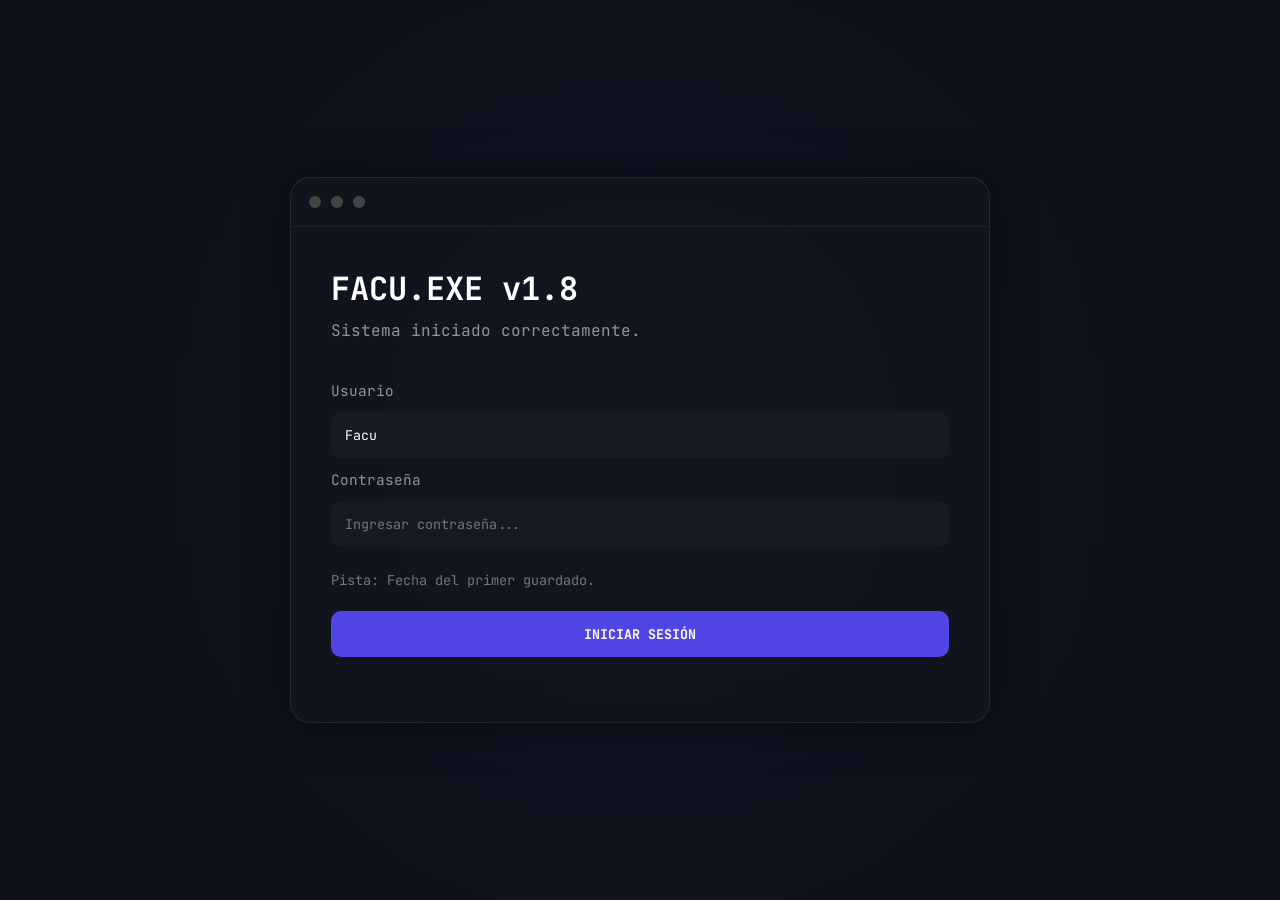
<file: index.html>
<!DOCTYPE html>
<html lang="es">
<head>
    <meta charset="UTF-8">
    <meta name="viewport" content="width=device-width, initial-scale=1.0">
    <title>facu.exe</title>

    <link rel="stylesheet" href="style.css">

    <link rel="preconnect" href="https://fonts.googleapis.com">
    <link href="https://fonts.googleapis.com/css2?family=JetBrains+Mono:wght@300;400;700&display=swap" rel="stylesheet">
</head>

<body>

    <div class="background-glow"></div>

    <main class="login-container">

        <div class="terminal-window">

            <div class="terminal-header">
                <span></span>
                <span></span>
                <span></span>
            </div>

            <div class="terminal-body">

                <p class="boot-text">
                    FACU.EXE v1.8
                </p>

                <p class="subtitle">
                    Sistema iniciado correctamente.
                </p>

                <div class="login-box">

                    <label>Usuario</label>

                    <input
                        type="text"
                        value="Facu"
                        disabled
                    >

                    <label>Contraseña</label>

                    <input
                        type="password"
                        id="password"
                        placeholder="Ingresar contraseña..."
                    >

                      <p class="hint">
                        Pista: Fecha del primer guardado.
                    </p>

                    <div class="loader oculto">
    <div class="loader-bar"></div>
</div>

                    <button id="loginBtn">
                        INICIAR SESIÓN
                    </button>

                </div>

                <p id="message"></p>

            </div>

        </div>

    </main>

        <!-- Fullscreen update modal / loader (hidden by default) -->
        <div class="full-loader oculto" id="fullLoader">
            <div class="update-modal">
                <h2>Actualización disponible</h2>
                <p id="updateMessage">Se detectó una nueva actualización. ¿Deseas instalarla ahora?</p>

                <div class="update-actions" id="updateActions">
                    <button id="installBtn">Instalar ahora</button>
                    <button id="skipBtn" class="secondary">Posponer</button>
                </div>

                <div class="update-progress oculto" id="updateProgress">
                    <div class="spinner small"></div>
                    <div class="progress-bar">
                        <div class="progress-fill" id="updateFill" style="width:0%"></div>
                    </div>
                    <p id="updateStatus">Preparando instalación...</p>
                </div>
            </div>
        </div>

   

<script src="script.js"></script>
</body>
</html>
</file>
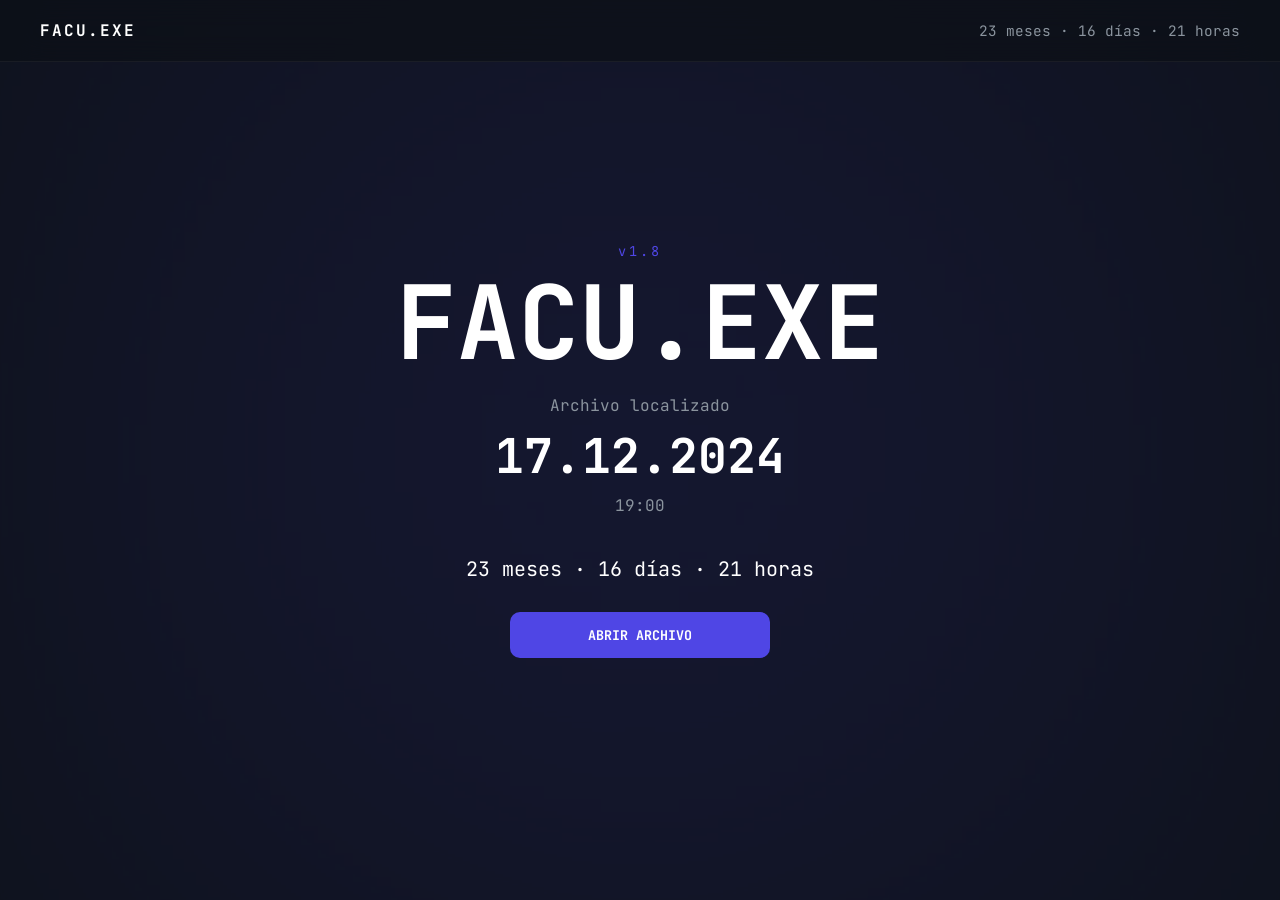
<file: welcome.html>
<!DOCTYPE html>
<html lang="es">
<head>
  <meta charset="UTF-8">
  <meta name="viewport" content="width=device-width, initial-scale=1.0">
  <title>Bienvenido — FACU.EXE</title>
  <link rel="stylesheet" href="style.css">
  <link rel="preconnect" href="https://fonts.googleapis.com">
  <link href="https://fonts.googleapis.com/css2?family=JetBrains+Mono:wght@300;400;700&display=swap" rel="stylesheet">
</head>
<body class="welcome-page">

  <header class="top-bar">
    <div class="logo">FACU.EXE</div>
    <div class="counter">
      <span id="months">0</span> meses · <span id="days">0</span> días · <span id="hours">0</span> horas
    </div>
  </header>

  <main class="welcome-screen">
    <div class="panel">
      <p class="version">v1.8</p>
      <h1>FACU.EXE</h1>

      <div class="file-info">
        <p>Archivo localizado</p>
        <h2>17.12.2024</h2>
        <p>19:00</p>
      </div>

      <p class="days-counter"><span id="monthsRegistered">...</span></p>

      <div style="margin-top:18px;">
        <button id="enterBtn" class="primary-btn">ABRIR ARCHIVO</button>
      </div>
    </div>
  </main>

  <script>
    // Real-time counter for header (#months, #days, #hours) and body (#monthsRegistered)
    (function(){
      const start = new Date('2024-12-17T19:00:00');

      function addMonths(date, months){
        const d = new Date(date.getTime());
        const targetMonth = d.getMonth() + months;
        d.setMonth(targetMonth);
        // handle month overflow (e.g., Jan 31 + 1 month -> Feb 28/29)
        while(d.getMonth() !== ((targetMonth)%12 + 12)%12){
          d.setDate(d.getDate() - 1);
        }
        return d;
      }

      function compute(now){
        // compute full months elapsed
        let months = 0;
        let cursor = new Date(start.getTime());
        while(true){
          const next = addMonths(cursor, 1);
          if(next <= now){
            months += 1;
            cursor = next;
          } else break;
        }

        const remainingMs = now - cursor;
        const msPerMinute = 60 * 1000;
        const msPerHour = 60 * msPerMinute;
        const msPerDay = 24 * msPerHour;

        const days = Math.floor(remainingMs / msPerDay);
        const hours = Math.floor((remainingMs % msPerDay) / msPerHour);

        return { months, days, hours };
      }

      function updateAll(){
        const now = new Date();
        const parts = compute(now);

        const elBody = document.getElementById('monthsRegistered');
        if (elBody) elBody.textContent = `${parts.months} meses · ${parts.days} días · ${parts.hours} horas`;

        const monthsEl = document.getElementById('months');
        const daysEl = document.getElementById('days');
        const hoursEl = document.getElementById('hours');
        if(monthsEl) monthsEl.textContent = parts.months;
        if(daysEl) daysEl.textContent = parts.days;
        if(hoursEl) hoursEl.textContent = parts.hours;
      }

      updateAll();
      setInterval(updateAll, 1000);

      const enter = document.getElementById('enterBtn');
      if(enter){
        enter.addEventListener('click', () => {
          window.location.href = 'experience.html';
        });
      }
    })();
  </script>

</body>
</html>
</file>
<file: style.css>
*{
    margin:0;
    padding:0;
    box-sizing:border-box;
}

body{
    font-family:'JetBrains Mono', monospace;
    background:#0d1117;
    min-height:100vh;
    display:flex;
    justify-content:center;
    align-items:center;
    overflow:hidden;
    color:white;
}

/* On the welcome page we want normal document flow and full-width sections */
body.welcome-page{
    display:block;
    align-items:initial;
    justify-content:initial;
    overflow:auto;
}

.background-glow{
    position:absolute;
    width:500px;
    height:500px;
    background:#4f46e5;
    filter:blur(180px);
    opacity:.15;
}

.login-container{
    width:100%;
    display:flex;
    justify-content:center;
    padding:20px;
}

.terminal-window{
    width:100%;
    max-width:700px;

    background:rgba(18,22,30,.8);

    backdrop-filter:blur(20px);

    border:1px solid rgba(255,255,255,.08);

    border-radius:20px;

    box-shadow:
    0 0 40px rgba(0,0,0,.5);
}

.terminal-header{
    display:flex;
    gap:10px;

    padding:18px;
    border-bottom:1px solid rgba(255,255,255,.05);
}

.terminal-header span{
    width:12px;
    height:12px;
    border-radius:50%;
    background:#444;
}

.terminal-body{
    padding:40px;
}

.boot-text{
    font-size:2rem;
    font-weight:700;
    margin-bottom:10px;
}

.subtitle{
    color:#8b949e;
    margin-bottom:40px;
}

.login-box{
    display:flex;
    flex-direction:column;
    gap:12px;
}

label{
    color:#8b949e;
    font-size:.9rem;
}

input{
    padding:14px;
    border:none;
    border-radius:10px;

    background:#161b22;
    color:white;

    font-family:inherit;
}

button{
    margin-top:10px;

    padding:14px;

    border:none;

    border-radius:10px;

    cursor:pointer;

    background:#4f46e5;
    color:white;

    font-family:inherit;
    font-weight:bold;

    transition:.3s;
}

button:hover{
    transform:translateY(-2px);
}

#message{
    margin-top:25px;
    color:#58a6ff;
}

#message.success{
    color:#7cfc00;
}

#message.denied{
    color:#ff7b72;
}

.loader.oculto{
    display:none;
}

/* Utility hidden class for overlays and elements */
.oculto{
    display:none !important;
}

/* Fullscreen loader overlay */
.full-loader{
    position:fixed;
    inset:0;
    display:flex;
    flex-direction:column;
    justify-content:center;
    align-items:center;
    background:rgba(5,9,15,0.85);
    z-index:9999;
    gap:16px;
}

.spinner{
    width:64px;
    height:64px;
    border-radius:50%;
    border:6px solid rgba(255,255,255,0.08);
    border-top-color:#4f46e5;
    animation: spin 1s linear infinite;
}

.full-loader-text{
    color:#9fb4ff;
    font-size:1.1rem;
}

@keyframes spin{
    to{transform:rotate(360deg);}
}

/* Update modal styles */
.update-modal{
    width:420px;
    max-width:90%;
    background:rgba(10,14,20,0.95);
    padding:22px;
    border-radius:12px;
    box-shadow:0 10px 40px rgba(0,0,0,0.6);
    display:flex;
    flex-direction:column;
    gap:12px;
    align-items:center;
}

.update-modal h2{margin:0;color:#cfe0ff}
.update-modal p{color:#9fb4ff;text-align:center;margin:0}

.update-actions{display:flex;gap:10px;margin-top:8px}
.update-actions button{padding:10px 14px;border-radius:8px;border:none;cursor:pointer;background:#4f46e5;color:white}
.update-actions button.secondary{background:transparent;border:1px solid rgba(255,255,255,0.06);color:#9fb4ff}

.update-progress{width:100%;display:flex;align-items:center;gap:12px;margin-top:8px}
.spinner.small{width:28px;height:28px;border-width:4px}
.progress-bar{flex:1;height:10px;background:#101318;border-radius:999px;overflow:hidden}
.progress-fill{height:100%;background:#4f46e5;width:0%}
.update-progress p{margin:0;color:#cfe0ff;font-size:0.95rem}

.update-modal.shake{animation:shake .6s; border:1px solid #ff4d4d}

.hint{
    margin-top:12px;
    font-size:.85rem;
    color:#6e7681;
}

.error{
    border:1px solid #ff4d4d !important;
    animation: shake .4s;
}

@keyframes shake{

    0%{transform:translateX(0);}
    20%{transform:translateX(-8px);}
    40%{transform:translateX(8px);}
    60%{transform:translateX(-6px);}
    80%{transform:translateX(6px);}
    100%{transform:translateX(0);}
}

.loader{
    width:100%;
    height:8px;
    background:#161b22;
    border-radius:50px;
    margin-top:20px;
    overflow:hidden;
}

.loader-bar{
    height:100%;
    width:0%;
    background:#4f46e5;
}

.top-bar{

    position:fixed;

    top:0;
    left:0;

    width:100%;

    display:flex;
    justify-content:space-between;
    align-items:center;

    padding:20px 40px;

    background:rgba(13,17,23,.75);

    backdrop-filter:blur(20px);

    border-bottom:1px solid rgba(255,255,255,.05);

    z-index:999;
}

.logo{
    font-weight:700;
    letter-spacing:2px;
}

.counter{
    color:#8b949e;
    font-size:.9rem;
}

.hero{

    min-height:100vh;

    display:flex;

    flex-direction:column;

    justify-content:center;
    align-items:center;

    text-align:center;
}

.version{

    color:#4f46e5;

    margin-bottom:10px;

    letter-spacing:3px;
}

.hero h1{

    font-size:5rem;

    margin-bottom:20px;
}

.status{

    color:#8b949e;

    margin-bottom:40px;
}

.continue-btn{

    min-width:220px;
}

/* ========================= */
/* WELCOME SCREEN */
/* ========================= */

.welcome-screen{
    min-height:100vh;
    display:flex;
    flex-direction:column;
    justify-content:center;
    align-items:center;
    text-align:center;
    padding:40px 0; /* keep vertical padding but full-width horizontally */
    position:relative;
    overflow:hidden;
}

/* Inner centered panel holds the content but allows full-bleed background */
.panel{
    width:100%;
    max-width:980px;
    margin:0 auto;
    padding:48px 36px; /* reduced vertical & horizontal padding to save space */
}

.welcome-screen::before{
    content:"";
    position:absolute;
    left:50%;
    transform:translateX(-50%);
    width:1200px;
    height:1200px;
    background:#4f46e5;
    filter:blur(260px);
    opacity:.12;
    z-index:-1;
}

.welcome-screen .version{
    font-size:.85rem;
    color:#4f46e5;
    letter-spacing:3px;
    margin-bottom:12px;
    animation:fadeUp .8s ease forwards;
}

.welcome-screen h1{
    font-size:4.8rem; /* slightly smaller to avoid large vertical footprint */
    font-weight:700;
    margin-bottom:12px;
    line-height:1;
    animation:fadeUp .8s ease forwards;
}

.file-info{

    margin-top:20px;
    margin-bottom:40px;

    animation:fadeUp 1.2s ease forwards;
}

.file-info p{

    color:#8b949e;
}

.file-info h2{
    font-size:2.4rem; /* reduce size */
    margin:8px 0;
}

.days-counter{
    color:white;
    font-size:1.15rem;
    margin-bottom:20px; /* reduce space before button */
    opacity:0;
    animation:fadeUp 1s ease forwards;
    animation-delay:1s;
}

/* Larger typography for desktop screens */
@media (min-width:1100px){
    .welcome-screen h1{font-size:6.4rem}
    .file-info h2{font-size:3rem}
    .days-counter{font-size:1.25rem}
    .panel{padding:56px 48px}
}

@media (min-width:1400px){
    .welcome-screen h1{font-size:7.2rem}
    .file-info h2{font-size:3.2rem}
    .panel{padding:72px 80px}
}

/* Slightly tighter spacing for medium screens */
@media (max-width:700px){
    .welcome-screen{padding:28px}
    .welcome-screen h1{font-size:3.4rem}
    .file-info h2{font-size:2rem}
}

#enterBtn{

    min-width:260px;

    opacity:0;

    animation:fadeUp .8s ease forwards;
    animation-delay:1.5s;
}

@keyframes fadeUp{

    from{

        opacity:0;
        transform:translateY(20px);
    }

    to{

        opacity:1;
        transform:translateY(0);
    }
}

#vid-3839 { margin-left: 34rem;
    margin-top: -21rem;}

#vid-9141{
  margin-left: 57rem;
  margin-top: -21rem;
}
</file>
